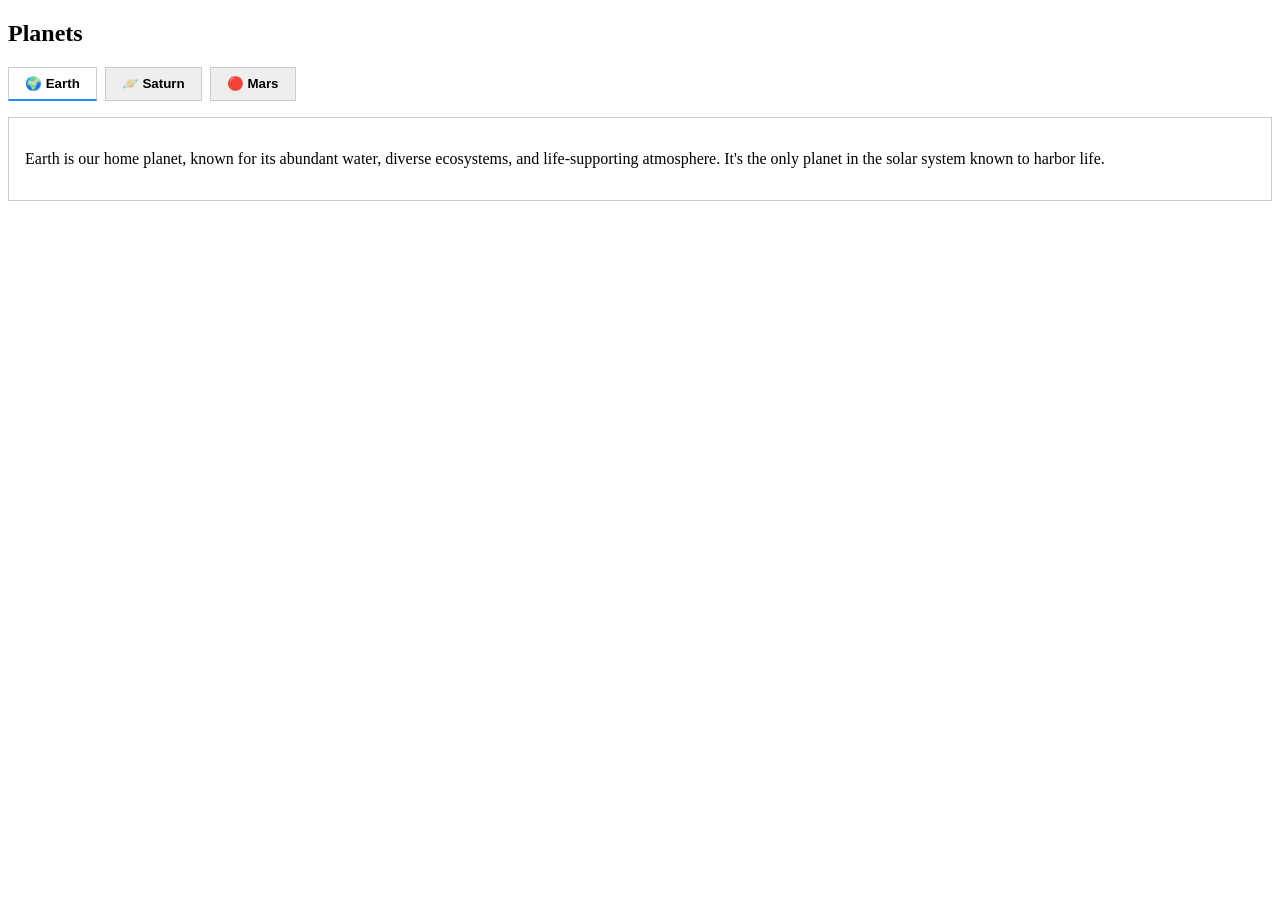
<file: 10.1 Workshop - Build a Planets Tablist/index.html>
<!DOCTYPE html>
<html lang="en">
  <head>
    <meta charset="UTF-8" />
    <meta name="viewport" content="width=device-width, initial-scale=1.0" />
    <title>Planets Facts</title>
    <link rel="stylesheet" href="./styles.css" />
  </head>
  <body>
    <div class="tabs">
      <h2 id="tabs-title">Planets</h2>
      <div role="tablist" aria-labelledby="tabs-title">
        <button role="tab" aria-controls="panel-earth" aria-selected="true" id="tab-earth">🌍 Earth</button>
        <button role="tab" aria-controls="panel-saturn" aria-selected="false" id="tab-saturn">🪐 Saturn</button>
        <button role="tab" aria-controls="panel-mars" aria-selected="false" id="tab-mars">🔴 Mars</button>
      </div>

      <div id="panel-earth" role="tabpanel" aria-labelledby="tab-earth">
        <p>
          Earth is our home planet, known for its abundant water, diverse ecosystems, and life-supporting atmosphere. It's the only planet in the solar system known to harbor life.
        </p>
      </div>
      <div id="panel-saturn" role="tabpanel" aria-labelledby="tab-saturn" hidden>
        <p>
          Saturn is famous for its beautiful and extensive ring system made of ice and rock particles. It's a gas giant with dozens of moons orbiting it.
        </p>
      </div>
      <div id="panel-mars" role="tabpanel" aria-labelledby="tab-mars" hidden>
        <p>
          Mars, the red planet, is a rocky world with the tallest volcano and deepest canyon in the solar system. It's a key focus for exploration in the search for past or present life.
        </p>
      </div>
    </div>

    <script src="./script.js"></script>
  </body>
</html>
</file>
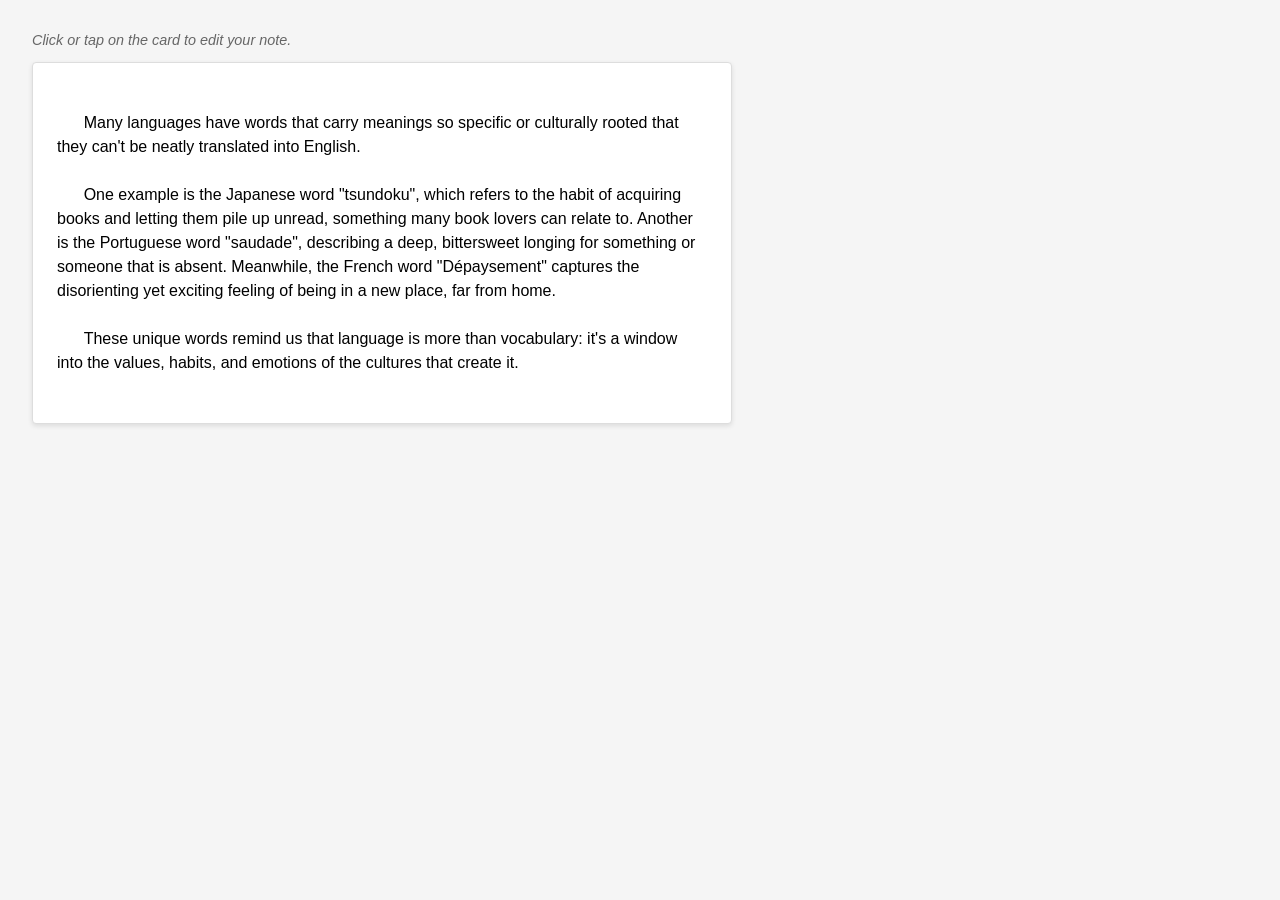
<file: 10.2 Workshop - Build a Note Taking App/index.html>
<!DOCTYPE html>
<html lang="en">
  <head>
    <meta charset="UTF-8" />
    <title>Note taking app</title>
    <meta name="viewport" content="width=device-width, initial-scale=1.0" />
    <link rel="stylesheet" href="./styles.css" />
  </head>
  <body>
    <p class="helper-text">Click or tap on the card to edit your note.</p>

    <div id="note" class="note" contenteditable="true" aria-label="Note editor">
      Many languages have words that carry meanings so specific or culturally rooted that they can't be neatly translated into English. 
        
      One example is the Japanese word "tsundoku", which refers to the habit of acquiring books and letting them pile up unread, something many book lovers can relate to. Another is the Portuguese word "saudade", describing a deep, bittersweet longing for something or someone that is absent. Meanwhile, the French word "Dépaysement" captures the disorienting yet exciting feeling of being in a new place, far from home.
        
      These unique words remind us that language is more than vocabulary: it's a window into the values, habits, and emotions of the cultures that create it.
    </div>

    <div id="status" aria-live="polite"></div>
    
    <script src="script.js"></script>
  </body>
</html>
</file>
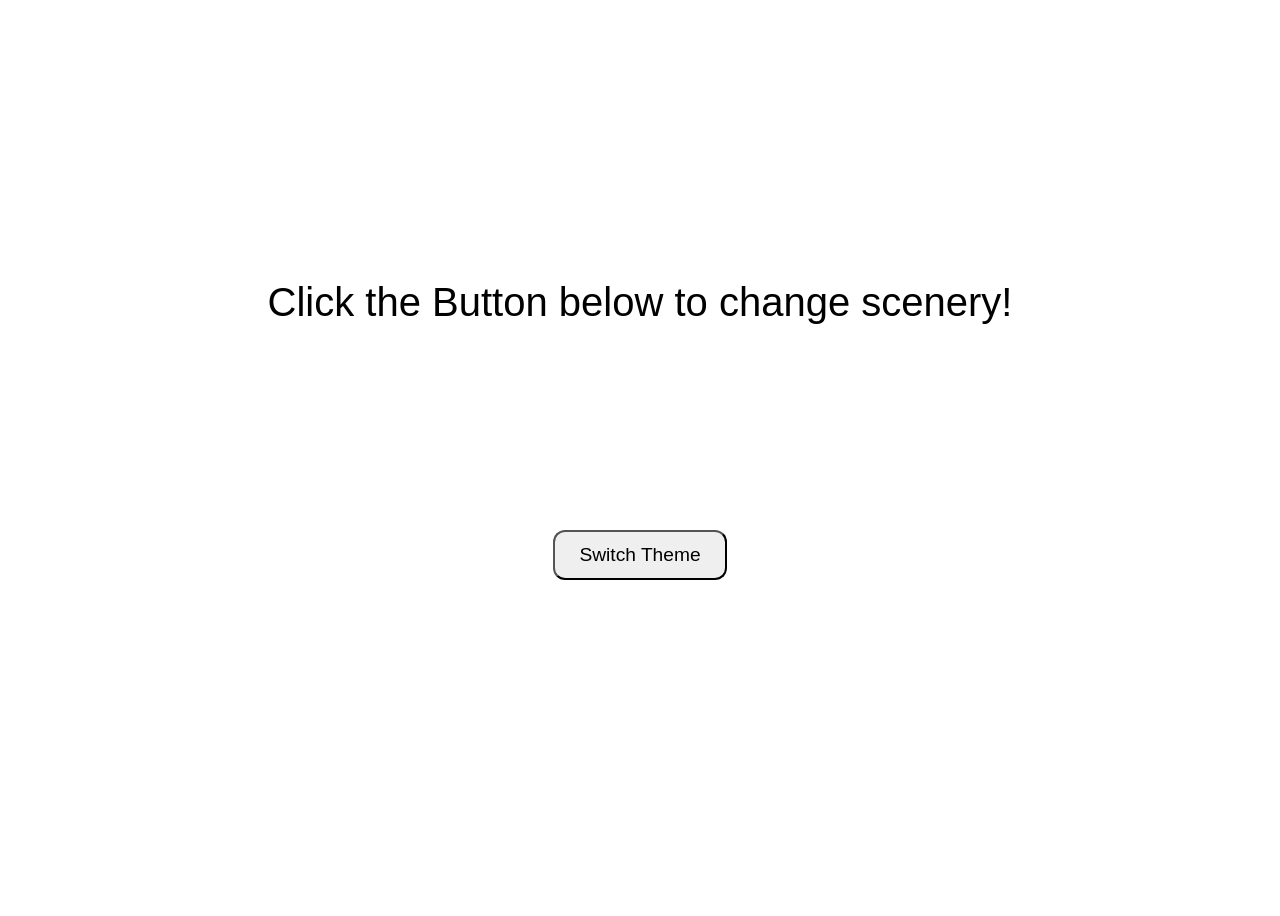
<file: 10.3 Lab - Build a Theme Switcher/index.html>
<!DOCTYPE html>
<html lang="en">
<head>
  <meta charset="UTF-8">
  <meta name="viewport" content="width=device-width, initial-scale=1.0">
  <title>Theme Switcher</title>
  <link rel="stylesheet" href="./styles.css">
</head>
<body>
  <p id="status" aria-live="polite">Click the Button below to change scenery!</p>
  <button id="theme-switcher-button" aria-haspopup="true" aria-expanded="false" aria-controls="theme-dropdown">Switch Theme</button>
  <ul id="theme-dropdown" role= "menu" aria-labelledby="theme-switcher-button" hidden>
    <li role="menuitem" id="theme-light">light</li>
    <li role="menuitem" id="theme-dark">dark</li>
  </ul>
  <script src="./script.js"></script>
</body>
</html>
</file>
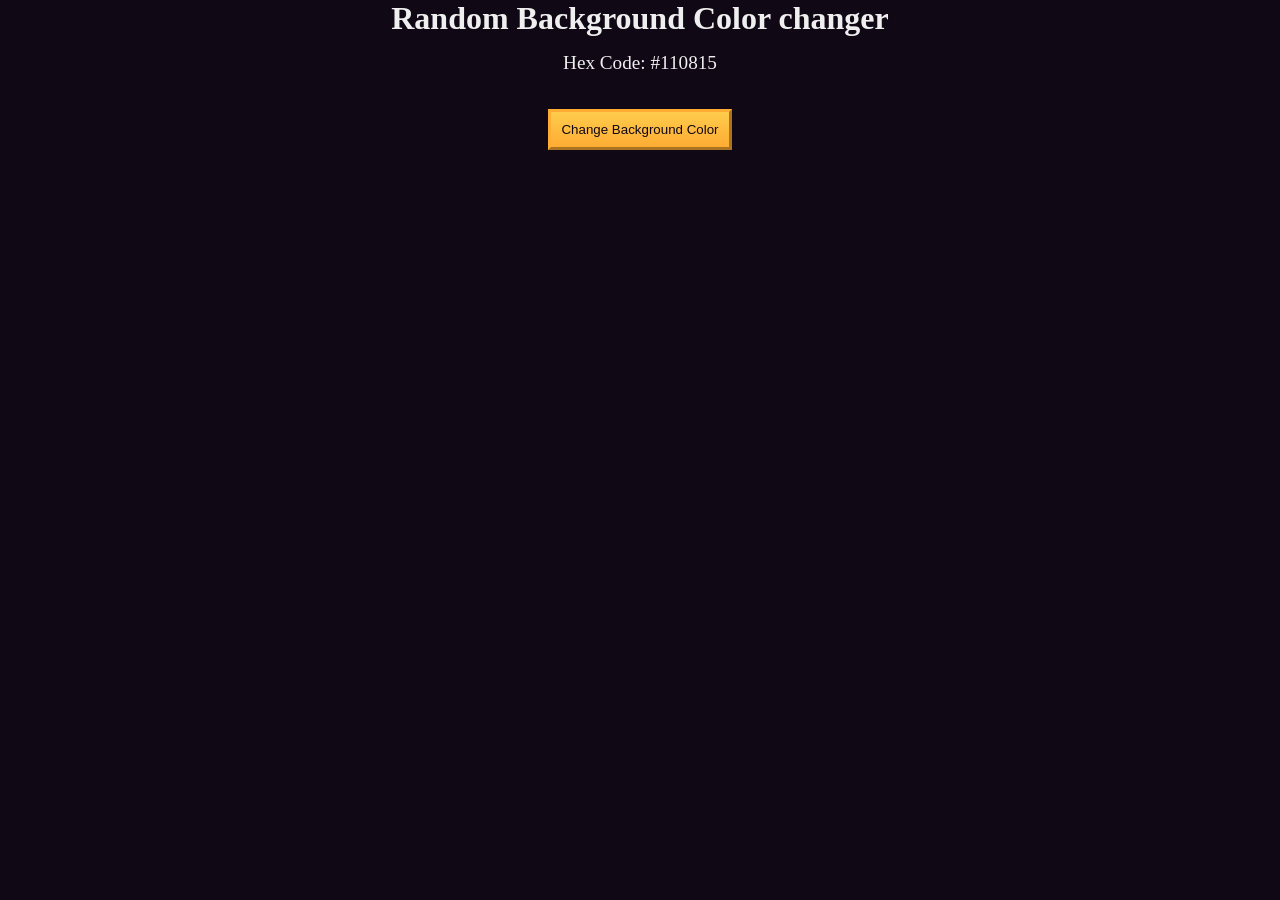
<file: 11.1 Lab - Debug a Random Background Color Changer/index.html>
<!DOCTYPE html>
<html lang="en">

<head>
    <meta charset="UTF-8" />
    <meta name="viewport" content="width=device-width, initial-scale=1.0" />
    <title>Debug a random background color changer</title>
    <link rel="stylesheet" href="./styles.css" />
</head>

<body>
    <h1>Random Background Color changer</h1>

    <main>
        <section class="bg-information-container">
            <p>Hex Code: <span id="bg-hex-code">#110815</span></p>
        </section>

        <button class="btn" id="btn">Change Background Color</button>
    </main>
    <script src="./script.js"></script>
</body>

</html>
</file>
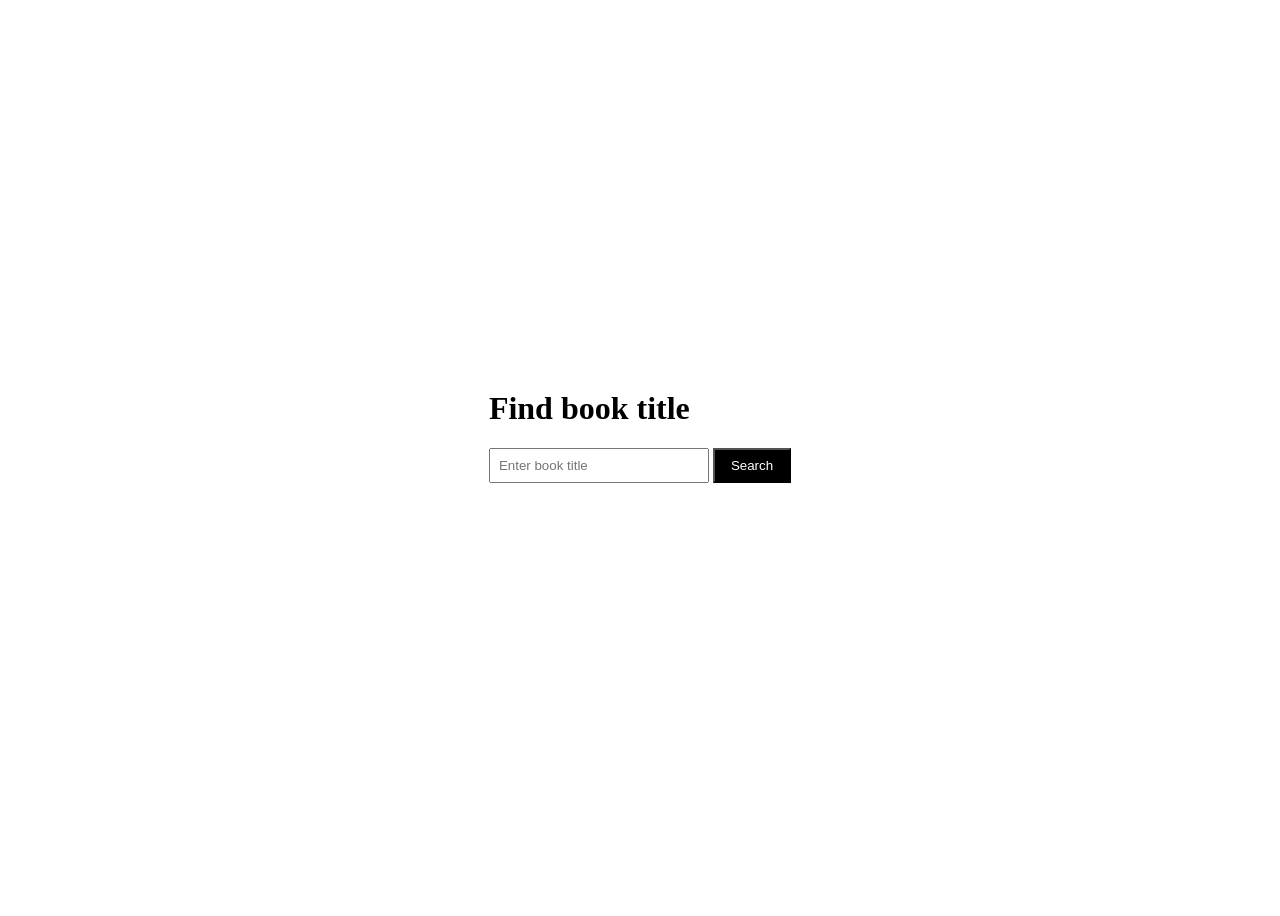
<file: 11.2 Workshop -  Build a Library Book Search/index.html>
<!DOCTYPE html>
<html lang="en">
  <head>
    <meta charset="UTF-8" />
    <meta name="viewport" content="width=device-width, initial-scale=1.0" />
    <title>Library Book Search</title>
    <link rel="stylesheet" href="styles.css" />
  </head>
  <body>
    <div>
      <h1>Find book title</h1>
      <input type="text" id="bookTitleInput" placeholder="Enter book title">
      <button id="search">Search</button>
      <p id="statusMessage"></p>
      <p id="scanStatus"></p>
    </div>
    <script src="script.js"></script>
  </body>
</html>
</file>
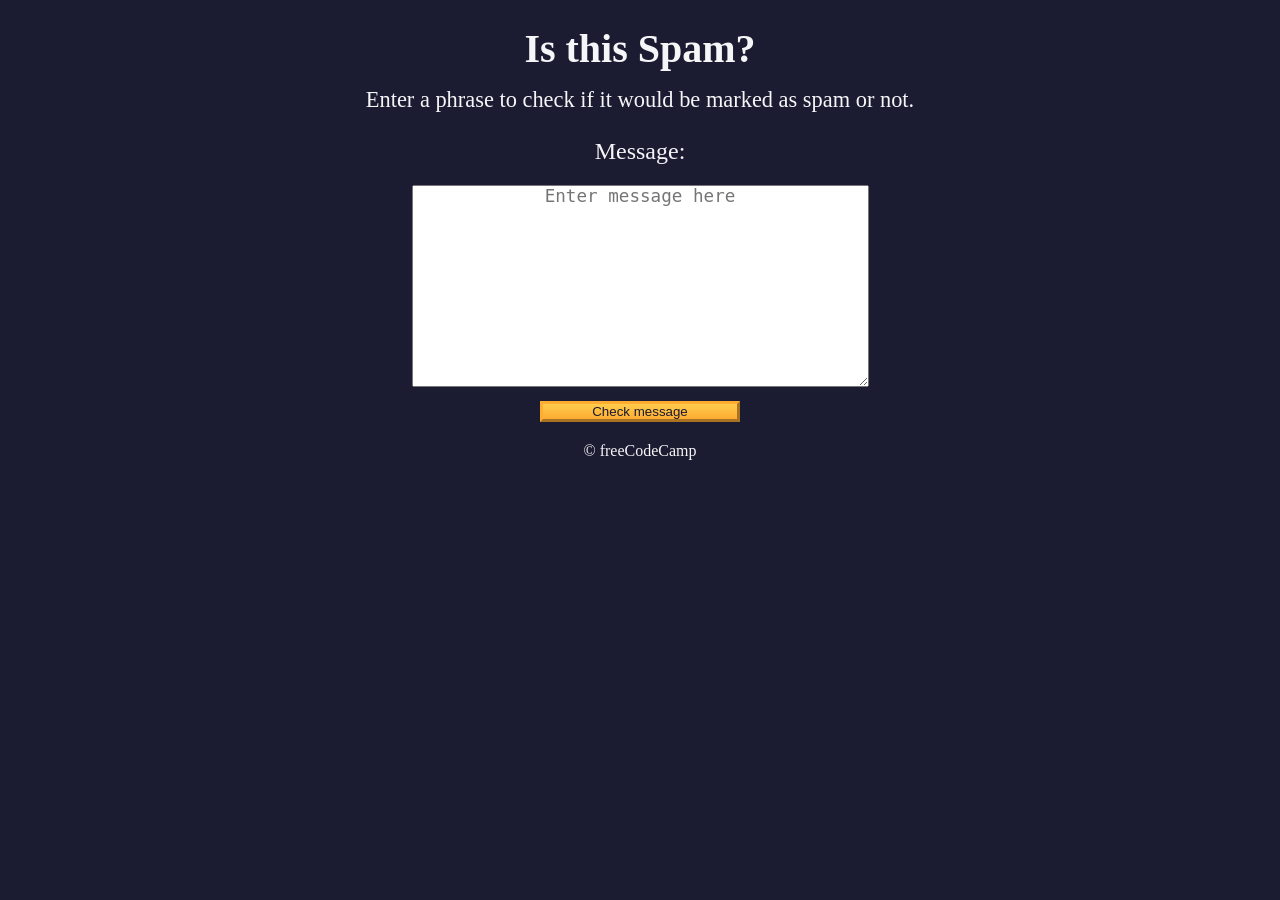
<file: 12.1 Workshop - Build a Spam Filter/index.html>
<!DOCTYPE html>
<html lang="en">
  <head>
    <meta charset="UTF-8" />
    <meta name="viewport" content="width=device-width" />
    <title>Learn Regular Expressions by Building a Spam Filter</title>
    <link rel="stylesheet" href="styles.css" />
  </head>

  <body>
    <header class="main-text">
      <h1 class="title">Is this Spam?</h1>
      <p class="description">
        Enter a phrase to check if it would be marked as spam or not.
      </p>
    </header>

    <main>
      <label class="message-label" for="message-input">Message: </label>
      <textarea
        placeholder="Enter message here"
        value=""
        type="text"
        name="message"
        id="message-input"
        rows="10"
        cols="40"
      ></textarea>
      <button class="btn" id="check-message-btn" type="button">
        Check message
      </button>
      <p id="result-message"></p>
    </main>

    <footer class="footer">&copy; freeCodeCamp</footer>
    <script src="./script.js"></script>
  </body>
</html>
</file>
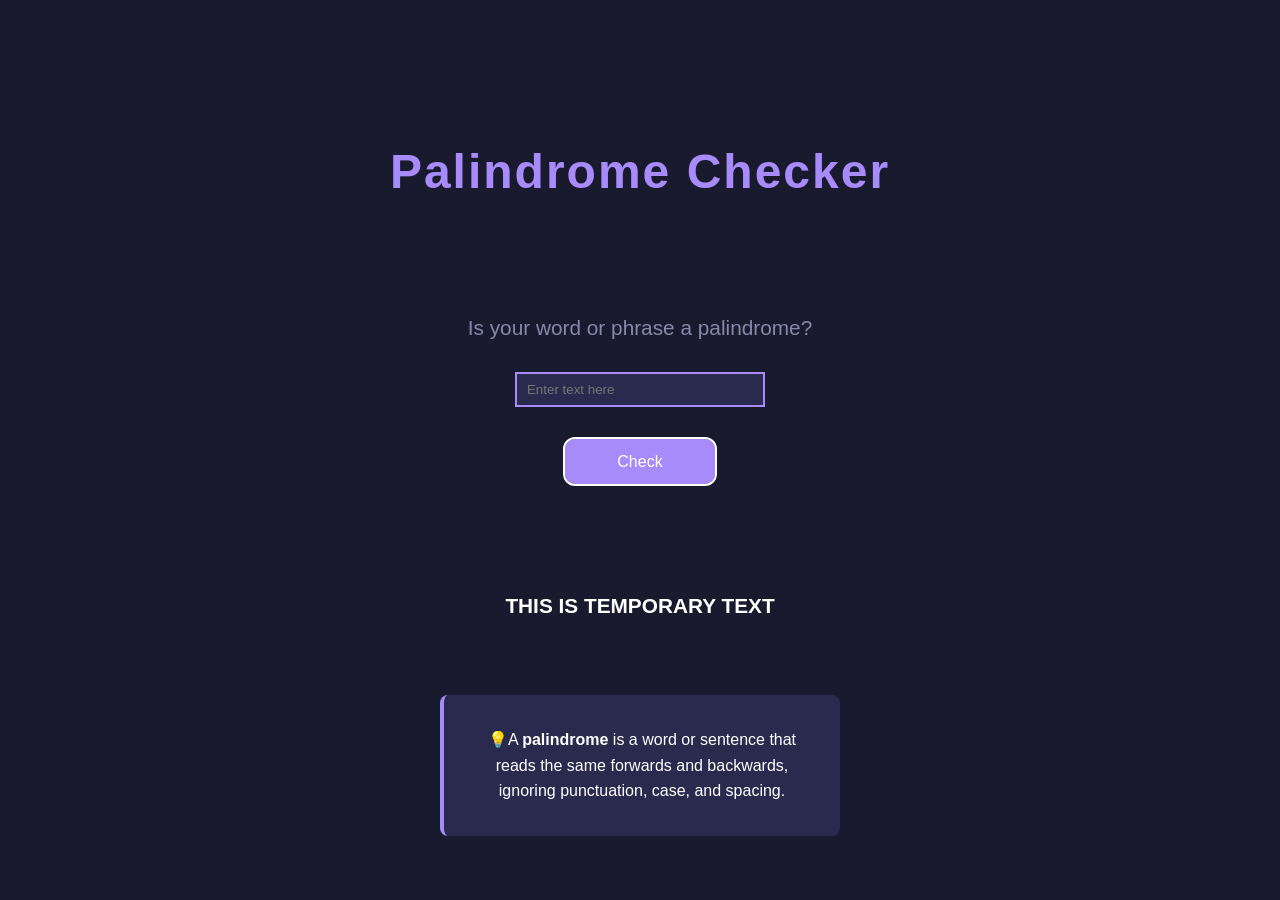
<file: 12.2 Lab - Build a Palindrome Checker/index.html>
<!DOCTYPE html>
<html lang="en">

<head>
    <meta charset="utf-8">
    <link rel="stylesheet" href="styles.css">
    <title>Palindrome Checker</title>
</head>

<body>
    <div class="container">
        <div class="header">
            <h1>Palindrome Checker</h1>
        </div>
        
        <div class="input-group">
            <p class="subtitle">Is your word or phrase a palindrome?</p>
            <input type="text" id="text-input" placeholder="Enter text here"/>
            <button id="check-btn">Check</button>
        </div>

        <p id="result">THIS IS TEMPORARY TEXT</p>

        <div class="info-box">
            <p>💡A <strong>palindrome</strong> is a word or sentence that reads the same forwards and backwards, ignoring punctuation, case, and spacing.</p>
        </div>

    </div>
<script src="script.js"></script>    
</body> 

</html>
</file>
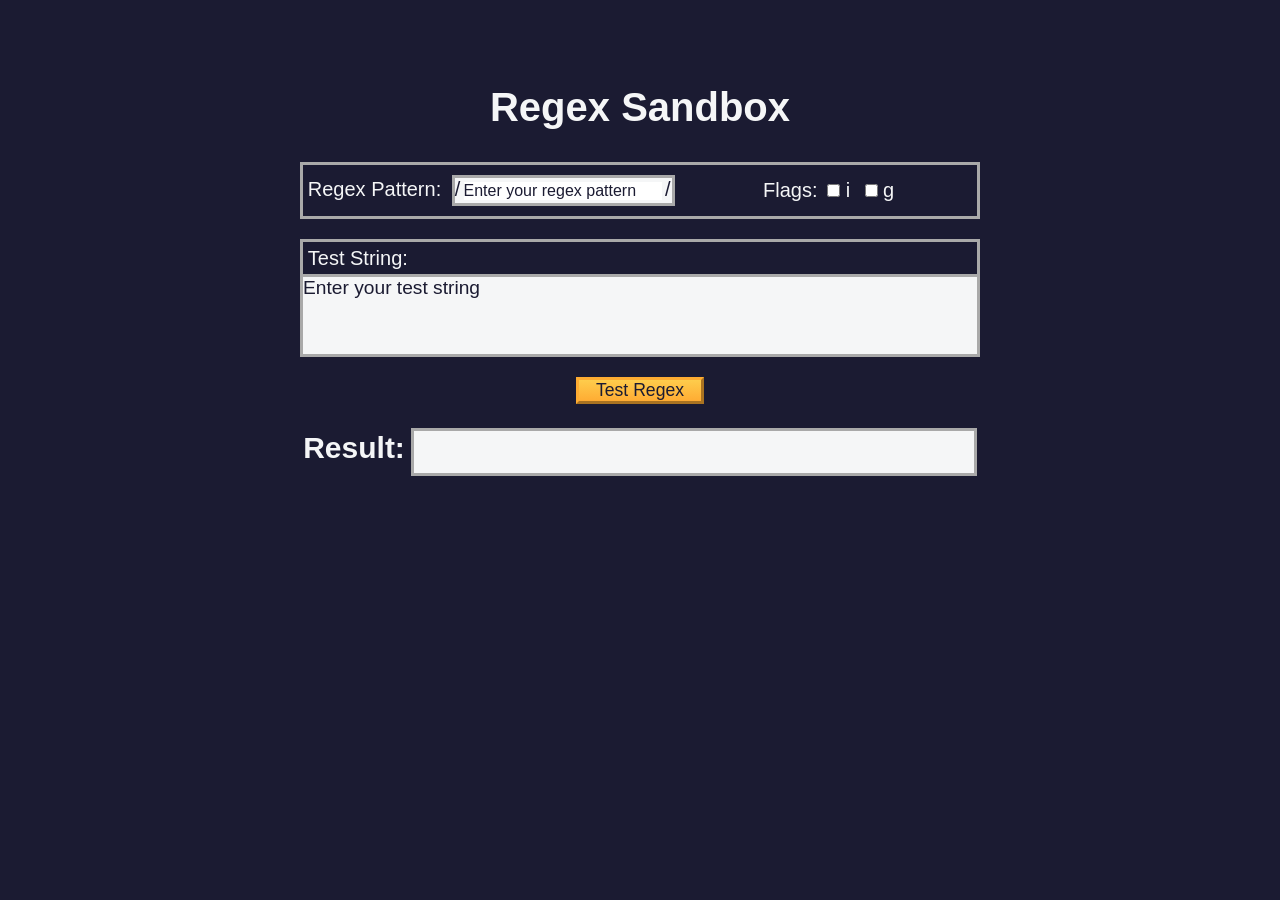
<file: 12.3 Lab - Build a RegEx Sandbox/index.html>
<!DOCTYPE html>
<html lang="en">

<head>
    <meta charset="UTF-8">
    <meta name="viewport" content="width=device-width, initial-scale=1.0">
    <link rel="stylesheet" href="styles.css">
    <title>Regex Sandbox</title>

</head>

<body>
    <h1>Regex Sandbox</h1>
    <main>
        <div id="regex-container">
            <label for="pattern">Regex Pattern:
                <div id="pattern-container">/<input type="text" id="pattern" name="pattern"
                        placeholder="Enter your regex pattern">/</div>
            </label>
            <div id="flags-container">
                <p>Flags: </p>
                <label for="i">
                    <input type="checkbox" name="flags" id="i"> i
                </label>
                <label for="g">
                    <input type="checkbox" name="flags" id="g"> g
                </label>
            </div>
        </div>
        <div id="test-container">
            <p>Test String:</p>
            <div id="test-string" placeholder="Enter your test string" contenteditable="true"></div>
        </div>
        <button class="btn" id="test-btn" type="button">Test Regex</button>
        <div id="result-container">
            <h2>Result:</h2>
            <p id="result">
            </p>
        </div>

    </main>
    <script src="script.js"></script>
</body>

</html>
</file>
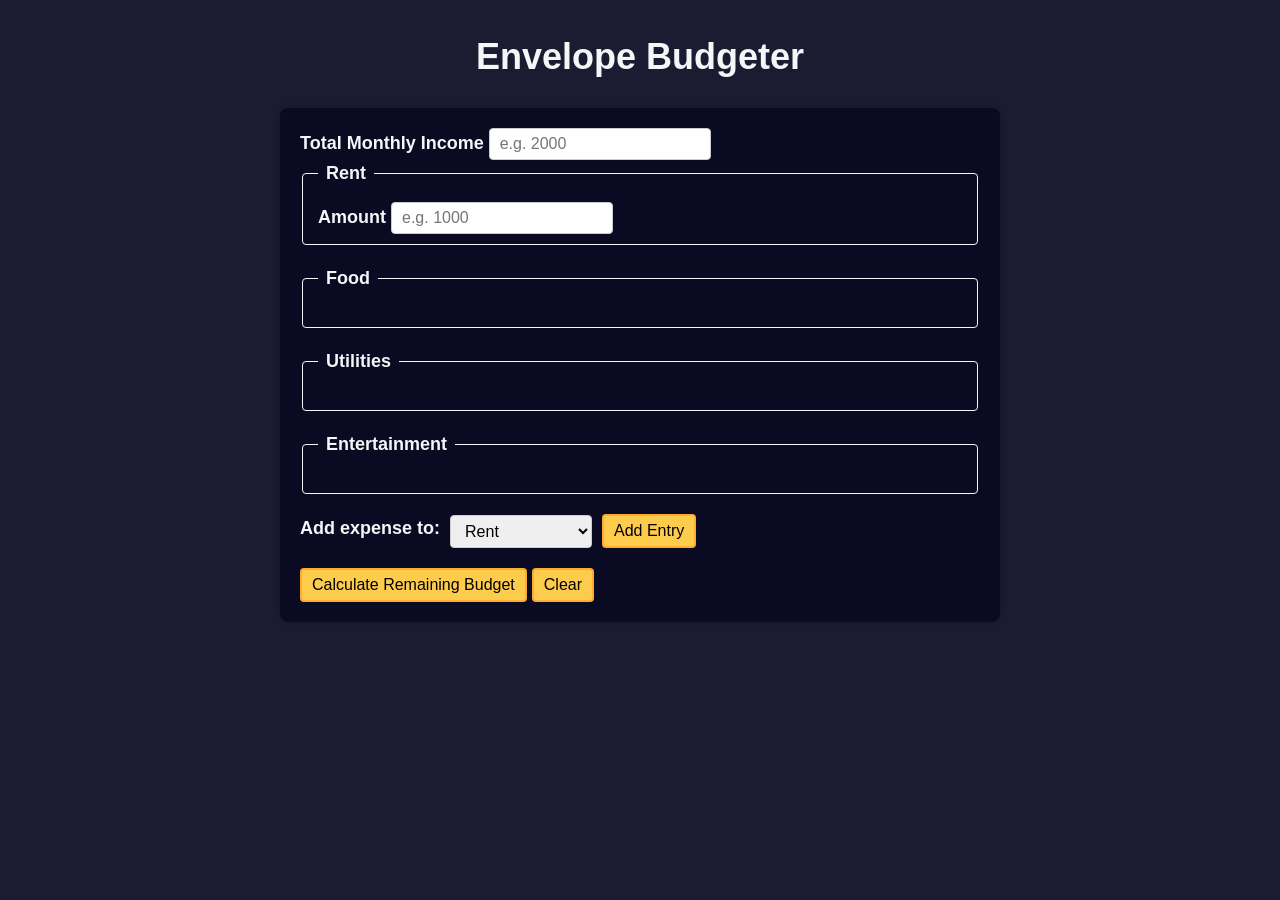
<file: 14.1 Workshop - Build an Envelope Budget app/index.html>
<!DOCTYPE html>
<html lang="en">
  <head>
    <meta charset="utf-8" />
    <meta name="viewport" content="width=device-width, initial-scale=1.0" />
    <link rel="stylesheet" href="styles.css" />
    <title>Envelope Budgeter</title>
  </head>

  <body>
    <main>
      <h1>Envelope Budgeter</h1>
      <div class="container">

        <form id="budget-form">
          <label for="income">Total Monthly Income</label>
          <input 
            type="number" 
            min="0" 
            id="income" 
            placeholder="e.g. 2000" 
            required 
          />

          <fieldset id="rent">
            <legend>Rent</legend>
            <label for="rent-amount">Amount</label>
            <input type="number" min="0" id="rent-amount" placeholder="e.g. 1000" />
          </fieldset>

          <fieldset id="food">
            <legend>Food</legend>
            <div class="input-container"></div>
          </fieldset>

          <fieldset id="utilities">
            <legend>Utilities</legend>
            <div class="input-container"></div>
          </fieldset>

          <fieldset id="entertainment">
            <legend>Entertainment</legend>
            <div class="input-container"></div>
          </fieldset>

          <div class="controls">
            <span>
              <label for="entry-dropdown">Add expense to:</label>
              <select id="entry-dropdown" name="options">
                <option value="rent" selected>Rent</option>
                <option value="food">Food</option>
                <option value="utilities">Utilities</option>
                <option value="entertainment">Entertainment</option>
              </select>
              <button type="button" id="add-entry">Add Entry</button>
            </span>
          </div>
          
          <div>
            <button type="submit">Calculate Remaining Budget</button>
            <button id="clear" type="button">Clear</button>
          </div>
        </form>
        <div id="output" class="output hide">

        </div>
      </div>
    </main>
    <script src="script.js"></script>
  </body>
</html>
</file>
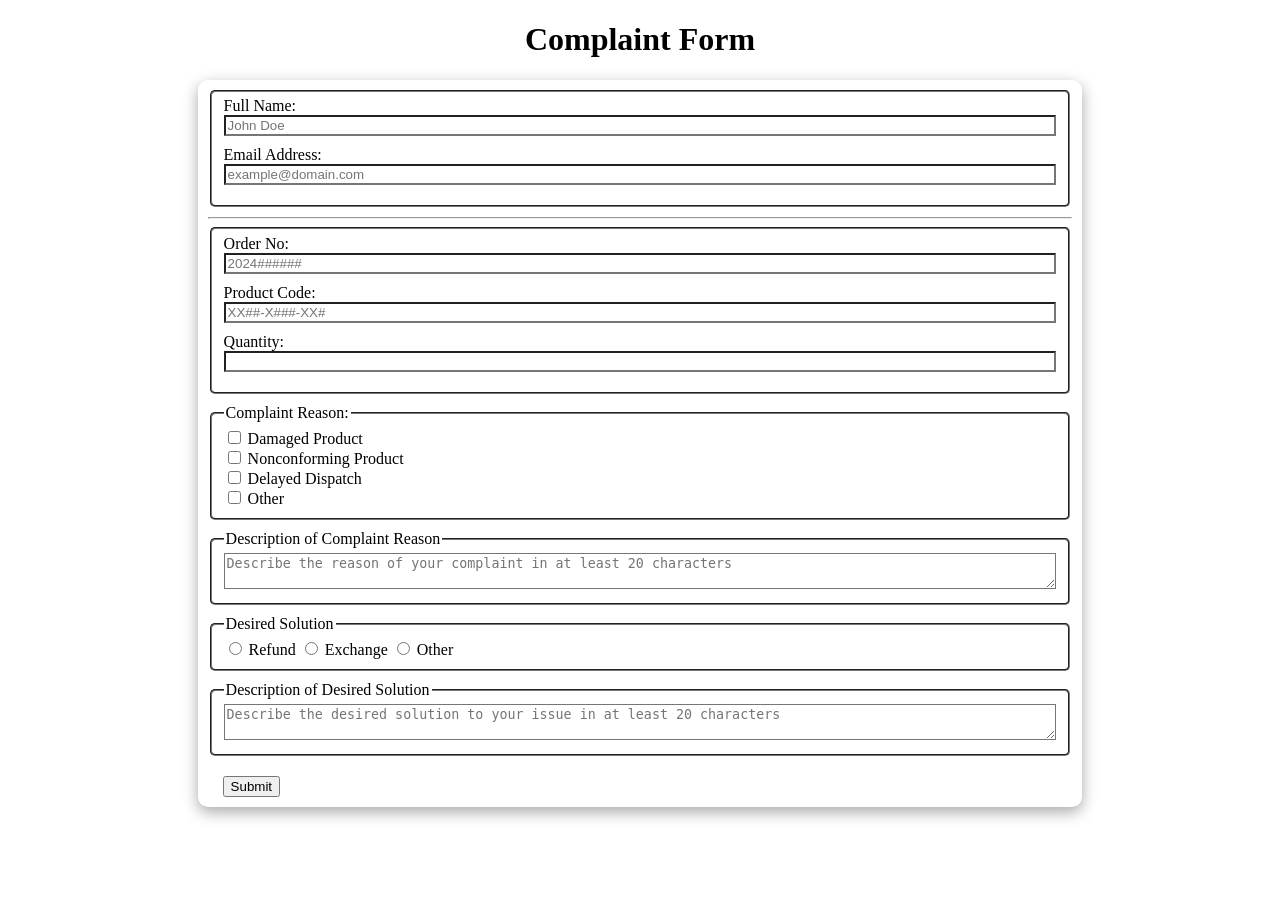
<file: 14.2 Lab - Build a Customer Complaint Form/index.html>
<!DOCTYPE html>
<html lang="en">

<head>
    <title>Customer Complaint Form</title>
    <meta charset="utf-8">
    <meta name="viewport" content="width=device-width, initial-scale=1.0">
    <link rel="stylesheet" href="styles.css">
</head>

<body>
    <h1>Complaint Form</h1>
    <form id="form">
        <fieldset id="personal-info">
            <div>
                <label for="full-name">Full Name:</label>
                <input type="text" id="full-name" name="full-name" placeholder="John Doe">
            </div>

            <div>
                <label for="email">Email Address:</label>
                <input type="email" id="email" name="email" placeholder="example@domain.com">
            </div>
        </fieldset>
        <hr>
        <fieldset id="product-info">
            <div>
                <label for="order-no">Order No:</label>
                <input type="text" id="order-no" name="order-no" placeholder="2024######">
            </div>
            <div>
                <label for="product-code">Product Code:</label>
                <input type="text" id="product-code" name="product-code" placeholder="XX##-X###-XX#">
            </div>
            <div>
                <label for="quantity">Quantity:</label>
                <input type="number" id="quantity" name="quantity" min="1">
            </div>
        </fieldset>

        <fieldset id="complaints-group">
            <legend>Complaint Reason:</legend>
            <div>
                <input type="checkbox" id="damaged-product" name="complaint" value="damaged-product">
                <label for="damaged-product">Damaged Product</label>
            </div>

            <div>
                <input type="checkbox" id="nonconforming-product" name="complaint" value="nonconforming-product">
                <label for="nonconforming-product">Nonconforming Product</label>
            </div>

            <div>
                <input type="checkbox" id="delayed-dispatch" name="complaint" value="delayed-dispatch">
                <label for="delayed-dispatch">Delayed Dispatch</label>
            </div>

            <div>
                <input type="checkbox" id="other-complaint" name="complaint" value="other">
                <label for="other-complaint">Other</label>
            </div>
        </fieldset>

        <fieldset id="complaint-description-container">
            <legend>Description of Complaint Reason</legend>
            <textarea placeholder="Describe the reason of your complaint in at least 20 characters"
                name="complaint-textarea" id="complaint-description"></textarea>
        </fieldset>

        <fieldset id="solutions-group">
            <legend>Desired Solution</legend>
            <input type="radio" name="solutions" id="refund" value="refund">
            <label for="refund">Refund</label>

            <input type="radio" name="solutions" id="exchange" value="exchange">
            <label for="exchange">Exchange</label>

            <input type="radio" name="solutions" id="other-solution" value="other">
            <label for="other-solution">Other</label>
        </fieldset>

        <fieldset id="solution-description-container">
            <legend>Description of Desired Solution</legend>
            <textarea placeholder="Describe the desired solution to your issue in at least 20 characters"
                name="solution-textarea" id="solution-description"></textarea>
        </fieldset>
        <div id="btn-container">
            <button type="submit" id="submit-btn">Submit</button>
            <span id="message-box" aria-live="polite"></span>
        </div>

    </form>

    <script src="script.js"></script>
</body>

</html>
</file>
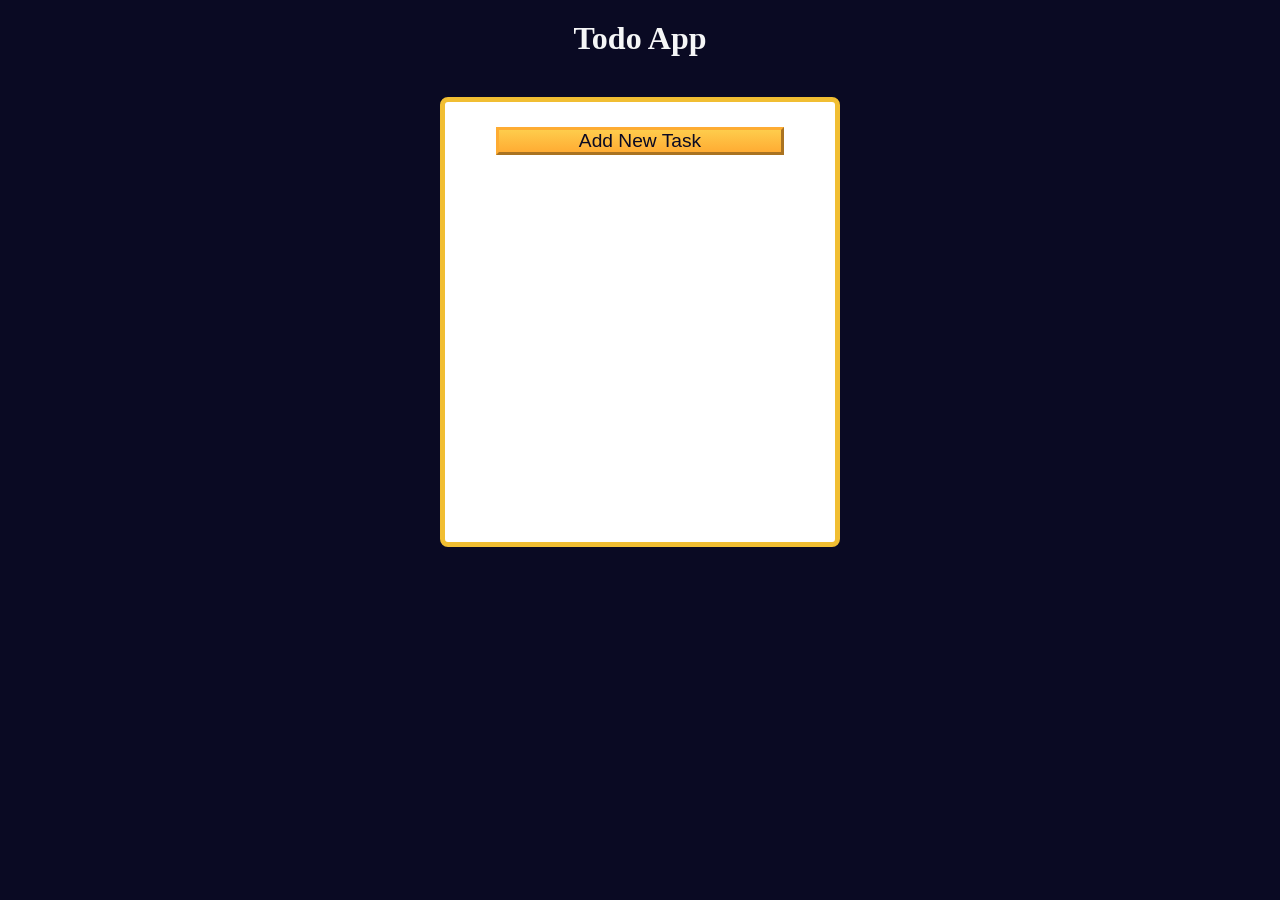
<file: 20.1 Workshop - Build a Todo App using Local Storage/index.html>
<!DOCTYPE html>
<html lang="en">

<head>
  <meta charset="UTF-8" />
  <meta http-equiv="X-UA-Compatible" content="IE=edge" />
  <meta name="viewport" content="width=device-width, initial-scale=1.0" />
  <title>Learn localStorage by Building a Todo App</title>
  <link rel="stylesheet" href="styles.css" />
</head>

<body>
  <main>
    <h1>Todo App</h1>
    <div class="todo-app">
      <button id="open-task-form-btn" class="btn large-btn">
        Add New Task
      </button>
      <form class="task-form hidden" id="task-form">
        <div class="task-form-header">
          <button id="close-task-form-btn" class="close-task-form-btn" type="button" aria-label="close">
            <svg class="close-icon" xmlns="http://www.w3.org/2000/svg" viewBox="0 0 48 48" width="48px" height="48px"><path fill="#F44336" d="M21.5 4.5H26.501V43.5H21.5z" transform="rotate(45.001 24 24)" /><path fill="#F44336" d="M21.5 4.5H26.5V43.501H21.5z" transform="rotate(135.008 24 24)" /></svg>
          </button>
        </div>
        <div class="task-form-body">
          <label class="task-form-label" for="title-input">Title</label>
          <input required type="text" class="form-control" id="title-input" value="" />
          <label class="task-form-label" for="date-input">Date</label>
          <input type="date" class="form-control" id="date-input" value="" />
          <label class="task-form-label" for="description-input">Description</label>
          <textarea class="form-control" id="description-input" cols="30" rows="5"></textarea>
        </div>
        <div class="task-form-footer">
          <button id="add-or-update-task-btn" class="btn large-btn" type="submit">
            Add Task
          </button>
        </div>
      </form>
      <dialog id="confirm-close-dialog">
        <form method="dialog">
          <p class="discard-message-text">Discard unsaved changes?</p>
          <div class="confirm-close-dialog-btn-container">
            <button id="cancel-btn" class="btn">
              Cancel
            </button>
            <button id="discard-btn" class="btn">
              Discard
            </button>
          </div>
        </form>
      </dialog>
      <div id="tasks-container"></div>
    </div>
  </main>
  <script src="script.js"></script>
</body>

</html>
</file>
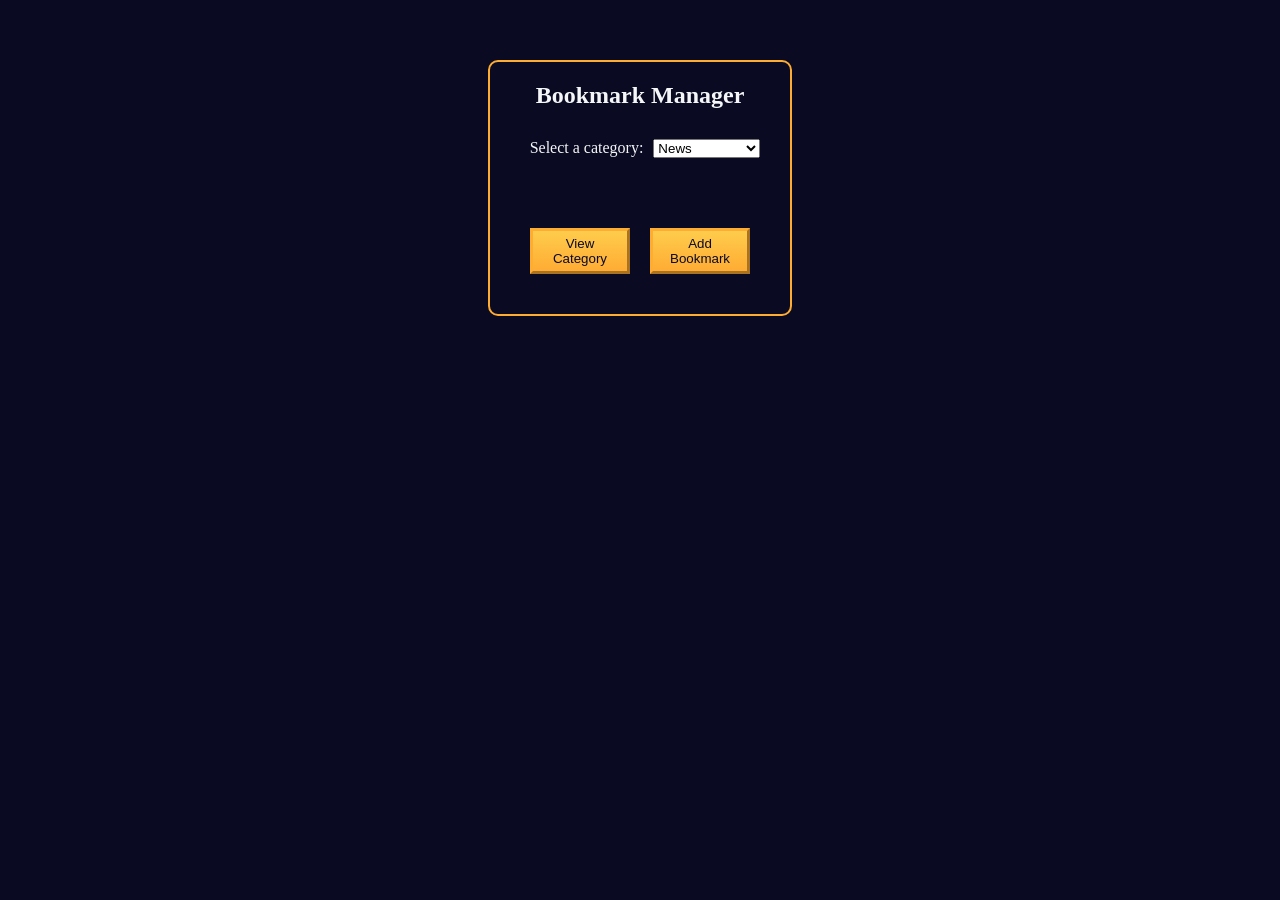
<file: 20.2 Lab - Build a Bookmark Manager App/index.html>
<!DOCTYPE html>
<html lang="en">

<head>
    <meta charset="utf-8">
    <meta name="viewport" content="width=device-width, initial-scale=0.0">
    <title>Bookmark Manager</title>
    <link rel="stylesheet" href="styles.css">
</head>

<body>
    <main>
        <section id="main-section">
            <h1>Bookmark Manager</h1>
            <div id="dropdown">
                <label for="category-dropdown">Select a category:</label>
                <select id="category-dropdown" name="options">
                    <option value="news" selected>News</option>
                    <option value="entertainment">Entertainment</option>
                    <option value="work">Work</option>
                    <option value="miscellaneous">Miscellaneous</option>
                </select>
            </div>
            <div id="buttons">
                <button type="button" id="view-category-button">View Category</button>
                <button type="button" id="add-bookmark-button">Add Bookmark</button>
            </div>
        </section>

        <section id="form-section" class="hidden">
            <form>
                <h2 class="category-name"></h2>
                <div>
                    <label for="name">Name:</label>
                    <input type="text" id="name">
                </div>
                <div>
                    <label for="url">URL:</label>
                    <input type="text" id="url">
                </div>
                <div>
                    <button type="button" id="close-form-button">Go Back</button>
                    <button type="button" id="add-bookmark-button-form">Add Bookmark</button>
                </div>
            </form>
        </section>

        <section id="bookmark-list-section" class="hidden">
            <h2 class="category-name"></h2>
            <div id="category-list">
            </div>
            <div>
                <button type="button" id="close-list-button">Go Back</button>
                <button type="button" id="delete-bookmark-button">Delete Bookmark</button>
            </div>
        </section>

    </main>
    <script src="script.js"></script>
</body>

</html>
</file>
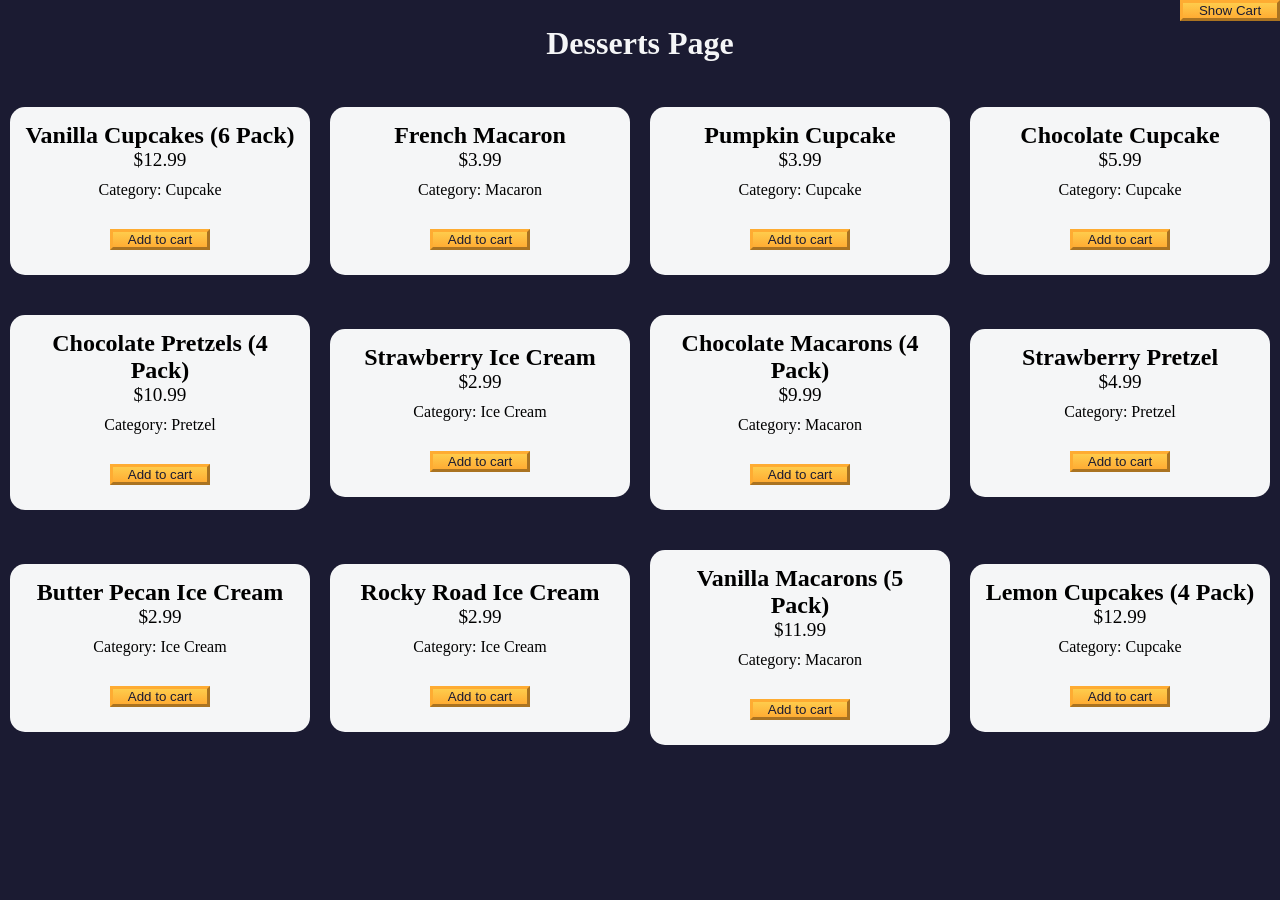
<file: 21.1 Workshop - Build a Shopping Cart/index.html>
<!DOCTYPE html>
<html lang="en">
  <head>
    <meta charset="UTF-8" />
    <meta http-equiv="X-UA-Compatible" content="IE=edge" />
    <meta name="viewport" content="width=device-width, initial-scale=1.0" />
    <title>freeCodeCamp Shopping Cart</title>
    <link rel="stylesheet" href="./styles.css" />
  </head>
  <body>
    <header>
      <h1 class="title">Desserts Page</h1>
    </header>
    <main>
      <button id="cart-btn" type="button" class="btn">
        <span id="show-hide-cart">Show</span> Cart
      </button>
      <div id="cart-container">
        <button class="btn" id="clear-cart-btn">Clear Cart</button>
        <div id="products-container"></div>
        <p>Total number of items: <span id="total-items">0</span></p>
        <p>Subtotal: <span id="subtotal">$0</span></p>
        <p>Taxes: <span id="taxes">$0</span></p>
        <p>Total: <span id="total">$0</span></p>
      </div>
      <div id="dessert-card-container"></div>
    </main>
    <script src="./script.js"></script>
  </body>
</html>
</file>
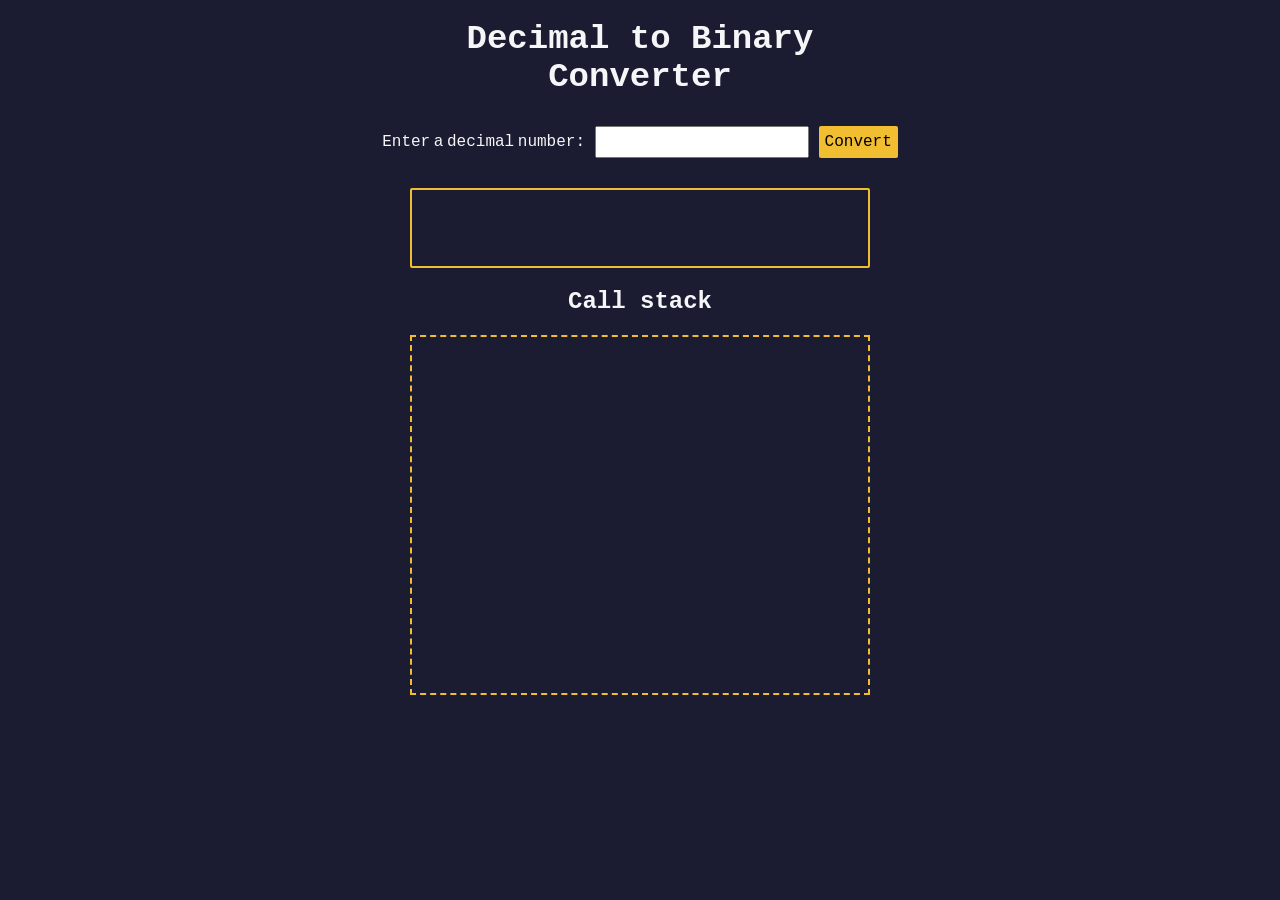
<file: 23.4 Workshop - Build a Decimal to Binary Converter/index.html>
<!DOCTYPE html>
<html lang="en">
  <head>
    <meta charset="UTF-8" />
    <meta http-equiv="X-UA-Compatible" content="IE=edge" />
    <meta name="viewport" content="width=device-width, initial-scale=1.0" />
    <title>Decimal to Binary Converter</title>
    <link rel="stylesheet" href="styles.css" />
  </head>
  <body>
    <h1>
      Decimal to Binary <br />
      Converter
    </h1>
    <section class="input-container">
      <label for="number-input">Enter a decimal number:</label>
      <input
        value=""
        type="number"
        name="decimal number input"
        id="number-input"
        class="number-input"
      />
      <button class="convert-btn" id="convert-btn">Convert</button>
    </section>
    <section class="output-container">
      <output id="result" for="number-input"></output>
      <h2>Call stack</h2>
      <div id="animation-container"></div>
    </section>
    <script src="script.js"></script>
  </body>
</html>
</file>
<file: 10.1 Workshop - Build a Planets Tablist/styles.css>
.tabs [role="tablist"] {
  display: flex;
  gap: 0.5rem;
  margin-bottom: 1rem;
}

[role="tab"] {
  padding: 0.5rem 1rem;
  background: #eee;
  border: 1px solid #ccc;
  cursor: pointer;
  font-weight: bold;
}

[role="tab"][aria-selected="true"] {
  background: #fff;
  border-bottom: 2px solid dodgerblue;
}

[role="tabpanel"] {
  border: 1px solid #ccc;
  padding: 1rem;
}
</file>
<file: 10.2 Workshop - Build a Note Taking App/styles.css>
body {
  font-family: Arial, sans-serif;
  margin: 2em;
  max-width: 700px;
  background-color: #f5f5f5;
}

.note {
  background-color: #ffffff;
  border: 1px solid #ddd;
  border-radius: 4px;
  box-shadow: 0 2px 5px rgba(0, 0, 0, 0.1);
  padding: 1.5em;
  margin-bottom: 1em;
  line-height: 1.5;
  min-height: 250px;
  font-size: 16px;
  /* This is needed to preserve line breaks in the div */
  white-space: pre-wrap;
}

.note[contenteditable="true"] {
  caret-color: black;
}

.note:hover {
  background-color: #fff;
  box-shadow: 0 0 5px rgba(0,0,0,0.2);
}

.helper-text {
  font-size: 0.9rem;
  color: #666;
  margin-top: 0.5em;
  user-select: none;
  font-style: italic;
}

#status {
  color: #00471b;
  padding: 0 1em;
}
</file>
<file: 10.3 Lab - Build a Theme Switcher/styles.css>
* {
  box-sizing: border-box;
}

body {
  min-height: 100vh;
  display: flex;
  flex-direction: column;
  justify-content: center;
  align-items: center;
  font-family: sans-serif;
  transition: background 0.3s, color 0.3s;
}

#theme-switcher-button {
  font-size: 1.2rem;
  padding: 12px 24px;
  position: fixed;
  bottom: 20rem;
  border-radius: 12px;
}

ul {
  margin: 0;
  padding: 0;
}

li {
  list-style-type: none;
}

#status {
  position: fixed;
  top: 15rem;
  font-size: 2.5rem;
  text-align: center;
  min-height: 20px;
}

#theme-dropdown {
  min-width: 15rem;
  min-height: 7rem;
  font-size: 1.5rem;
  position: fixed;
  bottom: 5rem;
  list-style: none;
  background: white;
  padding: 10px;
}

li {
  padding: 15px;
  text-align: center;
  cursor: pointer
}

.theme-light {
  background: #ffffff;
  color: #000000;
}

.theme-dark {
  background: #1a1a2e;
  color: #ffffff;
}

.theme-light #theme-dropdown {
  background: white;
  color: black;
  border: 1px solid black;
}

.theme-dark #theme-dropdown {
  background: #1a1a2e;
  color: white;
  border: 1px solid white;
}
</file>
<file: 11.1 Lab - Debug a Random Background Color Changer/styles.css>
*,
*::before,
*::after {
    margin: 0;
    padding: 0;
    box-sizing: border-box;
}

:root {
    --yellow: #f1be32;
    --golden-yellow: #feac32;
    --dark-purple: #110815;
    --light-grey: #efefef;
}

body {
    background-color: var(--dark-purple);
    color: var(--light-grey);
    text-align: center;
}

.bg-information-container {
    margin: 15px 0 25px;
    font-size: 1.2rem;
}

.btn {
    cursor: pointer;
    padding: 10px;
    margin: 10px;
    color: var(--dark-purple);
    background-color: var(--golden-yellow);
    background-image: linear-gradient(#fecc4c, #ffac33);
    border-color: var(--golden-yellow);
    border-width: 3px;
}

.btn:hover {
    background-image: linear-gradient(#ffcc4c, #f89808);
}
</file>
<file: 11.2 Workshop -  Build a Library Book Search/styles.css>
body {
  display: flex;
  justify-content: center;
  align-items: center;
  height: 100vh;
}

input {
  padding: 0.5rem;
  width: 200px;
}

button {
  padding: 0.5rem 1rem;
  cursor: pointer;
  background-color: #000000;
  color: white;
}

#statusMessage {
  margin-top: 1.5rem;
  font-weight: bold;
  height: 1.5rem;
}
</file>
<file: 12.1 Workshop - Build a Spam Filter/styles.css>
*,
*::before,
*::after {
  box-sizing: border-box;
  margin: 0;
  padding: 0;
}

:root {
  --dark-grey: #1b1b32;
  --light-grey: #f5f6f7;
  --golden-yellow: #fecc4c;
  --yellow: #ffcc4c;
  --gold: #feac32;
  --orange: #ffac33;
  --dark-orange: #f89808;
}

body {
  background-color: var(--dark-grey);
  color: var(--light-grey);
}

body,
#message-input:placeholder-shown {
  text-align: center;
}

textarea {
  max-width: 90%;
}

.main-text {
  margin: 25px 0;
}

.title {
  font-size: 2.5rem;
}

.description {
  margin-top: 15px;
  font-size: 1.4rem;
}

.message-label {
  display: block;
  margin-bottom: 20px;
  font-size: 1.5rem;
}

#message-input:placeholder-shown,
textarea {
  font-size: 1.1rem;
}

.btn {
  display: block;
  cursor: pointer;
  width: 200px;
  margin: 10px auto;
  color: var(--dark-grey);
  background-color: var(--gold);
  background-image: linear-gradient(var(--golden-yellow), var(--orange));
  border-color: var(--gold);
  border-width: 3px;
}

.btn:hover {
  background-image: linear-gradient(var(--yellow), var(--dark-orange));
}

#result-message {
  font-size: 2rem;
  margin: 20px 0;
}

.footer {
  margin-top: 10px;
}
</file>
<file: 12.2 Lab - Build a Palindrome Checker/styles.css>
* { box-sizing: border-box; margin: 0; padding: 0; }

body {
  min-height: 100vh;
  display: flex;
  flex-direction: column;
  justify-content: center;
  align-items: center;
  background: #1a1a2e;
  font-family: sans-serif;
  color: white;
}

.container {
    display: flex;
    flex-direction: column;
    justify-content: space-between;
    gap: 1rem;
    align-items: center;
    text-align: center;
    min-height: 100vh;
    width: 100%;
    padding: 4rem;
}

h1 {
    margin-top: 5rem;
    margin-bottom: 4rem;
    font-size: 3rem;
    letter-spacing: 2px;
    color: #a78bfa;
}

.subtitle {
    color: #8888aa;
    font-size: 1.3rem;
}

.info-box {
    background: #2a2a4e;
    border-radius: 8px;
    border-left: 4px solid #a78bfa;
    padding: 2rem 2.5rem;
    max-width: 400px;
    min-height: 120px;
    line-height: 1.6;
}

.input-group {
    display: flex;
    flex-direction: column;
    align-items: center;
    gap: 2rem;
    margin-bottom: 3.5rem;
}


#text-input {
    width: 250px;
    height: 35px;
    padding-left: 10px;
    border: 2px solid #a78bfa;
    background: #2a2a4e;
    color: white;
    outline: none;
}

#check-btn {
    width: 150px;
    height: 45px;
    border-radius: 10px;
    outline: 2px solid white;
    background: #a78bfa;
    color: white;
    border: none;
    cursor: pointer;
    font-size: 1rem;
    transition: background 0.2s;
}

#check-btn:hover {
    background: #7c5cbf;
}

#result {
  min-height: 3rem;
  font-size: 1.3rem;
  font-weight: bold;
}

.palindrome {
    color: green;
}

.not-palindrome {
    color: red;
}
</file>
<file: 12.3 Lab - Build a RegEx Sandbox/styles.css>
*,
*::before,
*::after {
    box-sizing: border-box;
    margin: 0;
    padding: 0;
}

:root {
    --dark-grey: #1b1b32;
    --light-grey: #f5f6f7;
    --golden-yellow: #fecc4c;
    --yellow: #ffcc4c;
    --gold: #feac32;
    --orange: #ffac33;
    --dark-orange: #f89808;
    --border: 0.2rem solid darkgrey;
    --padding: 0.3rem;
}

body {
    background-color: var(--dark-grey);
    color: var(--light-grey);
    font-size: 20px;
    font-family: "Lato", Helvetica, Arial, sans-serif;
    padding: 5px;
}

h1 {
    margin: 5rem auto 2rem;
    text-align: center;
}

p {
    padding: var(--padding);
}

#regex-container {
    max-width: 680px;
    margin: 20px auto;
    display: flex;
    justify-content: center;
    align-items: center;
    border: var(--border);
}

#regex-container>label {
    padding: var(--padding);
    flex: 1 1 auto;
}

#pattern-container {
    display: inline-block;
    color: var(--dark-grey);
    background-color: var(--light-grey);
    margin: 5px;
    border: var(--border);
}

#pattern {
    margin: 0.2rem;
    border: 0;
    font-size: 1rem;
    width: calc(100% - 1.2rem);
}

#pattern:focus {
    outline: none;
}

#flags-container {
    display: flex;
    align-items: center;
    flex: 1 1 auto;
}

#flags-container>label {
    padding: var(--padding);
    margin-right: 0.3rem;
}

#test-container {
    max-width: 680px;
    margin: 20px auto;
    display: flex;
    flex-direction: column;
    flex: 0 0 auto;
    border: var(--border);
}

#test-string {
    background-color: var(--light-grey);
    min-height: 5rem;
    color: var(--dark-grey);
    border-top: var(--border);
    font-size: 1.2rem;
}

[contenteditable=true]:empty:before {
    content: attr(placeholder);
    pointer-events: none;
    color: var(--dark-grey);
}

::placeholder {
    color: var(--dark-grey);
}


button {
    display: block;
    cursor: pointer;
    width: 8rem;
    margin: 0.2rem auto;
    color: var(--dark-grey);
    background-color: var(--gold);
    background-image: linear-gradient(var(--golden-yellow), var(--orange));
    border-color: var(--gold);
    border-width: 0.2rem;
    font-size: 1.1rem;
}

.btn:hover {
    background-image: linear-gradient(var(--yellow), var(--dark-orange));
}

#result-container {
    max-width: 680px;
    margin: 20px auto;
    display: flex;
    justify-content: center;
    align-items: center;
}

h2 {
    align-self: flex-start;
    margin: 0.4rem 0.2rem 0.2rem;
    flex: 0 1 auto;
}

#result {
    color: var(--dark-grey);
    background-color: var(--light-grey);
    font-size: 1.5rem;
    flex: 1 1 auto;
    margin: 0.2rem;
    border: var(--border);
    min-height: 3rem;
}

.highlight {
    background-color: lightgreen;
}
</file>
<file: 14.1 Workshop - Build an Envelope Budget app/styles.css>
:root {
  --light-grey: #f5f6f7;
  --dark-blue: #0a0a23;
  --fcc-blue: #1b1b32;
  --light-yellow: #fecc4c;
  --dark-yellow: #feac32;
  --light-pink: #ffadad;
  --dark-red: #850000;
  --light-green: #acd157;
}

body {
  font-family: "Lato", Helvetica, Arial, sans-serif;
  font-size: 18px;
  background-color: var(--fcc-blue);
  color: var(--light-grey);
  margin: 0;
  padding: 0;
  line-height: 1.5;
}

h1 {
  text-align: center;
  margin-top: 30px;
  font-size: 2em;
}

.container {
  width: 90%;
  max-width: 680px;
  margin: 20px auto;
  padding: 20px;
  background-color: var(--dark-blue);
  border-radius: 8px;
  box-shadow: 0 0 10px rgba(0, 0, 0, 0.2);
}

label,
legend {
  font-weight: bold;
  margin-bottom: 5px;
}

fieldset {
  border: 1px solid var(--light-grey);
  border-radius: 4px;
  padding: 10px 15px;
  margin-bottom: 20px;
}

legend {
  padding: 0 8px;
}

.input-container {
  display: flex;
  flex-direction: column;
  gap: 8px;
  margin-top: 10px;
}

input,
select,
button {
  font-size: 16px;
  padding: 6px 10px;
  border-radius: 4px;
  border: 1px solid #ccc;
  min-height: 32px;
  box-sizing: border-box;
}

input:focus,
select:focus,
button:focus {
  outline: 2px solid var(--light-yellow);
  border-color: var(--dark-yellow);
}

button {
  cursor: pointer;
  text-decoration: none;
  background-color: var(--light-yellow);
  border: 2px solid var(--dark-yellow);
  transition: background-color 0.2s ease, border 0.2s ease;
}

button:hover {
  background-color: var(--dark-yellow);
  color: white;
}

.controls {
  margin-bottom: 20px;
}

.controls span {
  display: flex;
  align-items: center;
  gap: 10px;
  flex-wrap: wrap;
}

.output {
  border: 2px solid var(--light-grey);
  padding: 15px;
  text-align: center;
  background-color: var(--dark-blue);
  border-radius: 6px;
  margin-top: 20px;
}

.output span {
  font-weight: bold;
  font-size: 1.4em;
}

.surplus {
  color: var(--light-green);
}

.deficit {
  color: var(--light-pink);
}

.hide {
  display: none;
}

@media (max-width: 600px) {
  body {
    font-size: 16px;
  }

  .controls span {
    flex-direction: column;
    align-items: stretch;
  }

  button,
  input,
  select {
    width: 100%;
  }
}
</file>
<file: 14.2 Lab - Build a Customer Complaint Form/styles.css>
* {
    box-sizing: border-box;
}

h1 {
    text-align: center;
}

#form {
    max-width: 70%;
    margin: auto;
    border-radius: 10px;
    box-shadow: rgba(0, 0, 0, 0.35) 0px 5px 15px;
    padding: 10px;
}

input {
    border-color: rgb(118, 118, 118);
}

#personal-info input, #product-info input {
    width: 100%;
    margin-bottom: 10px;
}


fieldset {
    margin-bottom: 10px;
    border-radius: 5px;
    border-color: rgb(118, 118, 118);
}

textarea {
    width: 100%;
    border-color: rgb(118, 118, 118);
}

#btn-container {
    display: flex;
    justify-content: space-between;
    align-items: center;
}

#submit-btn, #clear-btn {
    margin: 10px 15px 0;
}
</file>
<file: 20.1 Workshop - Build a Todo App using Local Storage/styles.css>
:root {
  --white: #fff;
  --light-grey: #f5f6f7;
  --dark-grey: #0a0a23;
  --yellow: #f1be32;
  --golden-yellow: #feac32;
}

*,
*::before,
*::after {
  margin: 0;
  padding: 0;
  box-sizing: border-box;
}

body {
  background-color: var(--dark-grey);
}

main {
  display: flex;
  flex-direction: column;
  justify-content: center;
  align-items: center;
}

h1 {
  color: var(--light-grey);
  margin: 20px 0 40px 0;
}

.todo-app {
  background-color: var(--white);
  width: 300px;
  height: 350px;
  border: 5px solid var(--yellow);
  border-radius: 8px;
  padding: 15px;
  position: relative;
  display: flex;
  flex-direction: column;
  gap: 10px;
}

.btn {
  cursor: pointer;
  width: 100px;
  margin: 10px;
  color: var(--dark-grey);
  background-color: var(--golden-yellow);
  background-image: linear-gradient(#fecc4c, #ffac33);
  border-color: var(--golden-yellow);
  border-width: 3px;
}

.btn:hover {
  background-image: linear-gradient(#ffcc4c, #f89808);
}

.large-btn {
  width: 80%;
  font-size: 1.2rem;
  align-self: center;
  justify-self: center;
}

.close-task-form-btn {
  background: none;
  border: none;
  cursor: pointer;
}

.close-icon {
  width: 20px;
  height: 20px;
}

.task-form {
  display: flex;
  position: absolute;
  top: 50%;
  left: 50%;
  transform: translate(-50%, -50%);
  background-color: var(--white);
  border-radius: 5px;
  padding: 15px;
  width: 300px;
  height: 350px;
  flex-direction: column;
  justify-content: space-between;
  overflow: auto;
}

.task-form-header {
  display: flex;
  justify-content: flex-end;
}

.task-form-body {
  display: flex;
  flex-direction: column;
  justify-content: space-around;
}

.task-form-footer {
  display: flex;
  justify-content: center;
}

.task-form-label,
#title-input,
#date-input,
#description-input {
  display: block;
}

.task-form-label {
  margin-bottom: 5px;
  font-size: 1.3rem;
  font-weight: bold;
}

#title-input,
#date-input,
#description-input {
  width: 100%;
  margin-bottom: 10px;
  padding: 2px;
}

#confirm-close-dialog {
  padding: 10px;
  margin: 10px auto;
  border-radius: 15px;
}

.confirm-close-dialog-btn-container {
  display: flex;
  justify-content: center;
  margin-top: 10px;
}

.discard-message-text {
  font-weight: bold;
  font-size: 1.5rem;
}

#tasks-container {
  height: 100%;
  overflow-y: auto;
}

.task {
  margin: 5px 0;
}

.hidden {
  display: none;
}

@media (min-width: 576px) {
  .todo-app,
  .task-form {
    width: 400px;
    height: 450px;
  }

  .task-form-label {
    font-size: 1.5rem;
  }

  #title-input,
  #date-input {
    height: 2rem;
  }

  #title-input,
  #date-input,
  #description-input {
    padding: 5px;
    margin-bottom: 20px;
  }
}
</file>
<file: 20.2 Lab - Build a Bookmark Manager App/styles.css>
:root {
  --light-grey: #f5f6f7;
  --dark-grey: #0a0a23;
  --yellow: #f1be32;
  --golden-yellow: #feac32;
}

*,
*::before,
*::after {
  margin: 0;
  padding: 0;
  box-sizing: border-box;
}

main {
  display: flex;
  justify-content: center;
}

body {
  background-color: var(--dark-grey);
}

.hidden {
  display: none;
}

section {
  display: flex;
  flex-direction: column;
  justify-content: center;
}

select,
input,
label {
  margin-left: 10px;
}

div {
  padding: 30px;
  display: flex;
  justify-content: center;
}

.close-form-button {
  background: none;
  border: none;
  cursor: pointer;
}

h1, h2 {
  margin-top: 20px;
  text-align: center;
}

#category-list {
  text-align: center;
  display: flex;
  flex-direction: column;
  justify-content: flex-start;
  background-color: var(--light-grey);
  align-self: center;
  width: 80%;
  margin-top: 15px;
  border-radius: 10px;
}

#category-list,
h1,
h2,
label {
  color: var(--light-grey);
}

#category-list p {
  color: var(--dark-grey);
}

button {
  cursor: pointer;
  padding: 5px;
  width: 100px;
  margin: 10px;
  color: var(--dark-grey);
  background-color: var(--golden-yellow);
  background-image: linear-gradient(#fecc4c, #ffac33);
  border-color: var(--golden-yellow);
  border-width: 3px;
}

button:hover {
  background-image: linear-gradient(#ffcc4c, #f89808);
}

section {
  margin-top: 60px;
  border: 2px solid var(--golden-yellow);
  width: fit-content;
  border-radius: 10px;
}
</file>
<file: 21.1 Workshop - Build a Shopping Cart/styles.css>
*,
*::before,
*::after {
  margin: 0;
  padding: 0;
  box-sizing: border-box;
}

:root {
  --dark-grey: #1b1b32;
  --light-grey: #f5f6f7;
  --black: #000;
  --white: #fff;
  --grey: #3b3b4f;
  --golden-yellow: #fecc4c;
  --yellow: #ffcc4c;
  --gold: #feac32;
  --orange: #ffac33;
  --dark-orange: #f89808;
}

body {
  background-color: var(--dark-grey);
}

.title {
  color: var(--light-grey);
  text-align: center;
  margin: 25px 0;
}

#dessert-card-container {
  display: flex;
  flex-direction: column;
  flex-wrap: wrap;
  align-items: center;
}

.dessert-card {
  background-color: var(--light-grey);
  padding: 15px;
  text-align: center;
  border-radius: 15px;
  margin: 20px 10px;
}

.dessert-price {
  font-size: 1.2rem;
}

.btn {
  display: block;
  cursor: pointer;
  width: 100px;
  color: var(--dark-grey);
  background-color: var(--gold);
  background-image: linear-gradient(var(--golden-yellow), var(--orange));
  border-color: var(--gold);
  border-width: 3px;
}

.btn:hover {
  background-image: linear-gradient(var(--yellow), var(--dark-orange));
}

#cart-btn {
  position: absolute;
  top: 0;
  right: 0;
}

.add-to-cart-btn {
  margin: 30px auto 10px;
}

#cart-container {
  display: none;
  position: absolute;
  top: 60px;
  right: 0;
  background-color: var(--light-grey);
  width: 200px;
  height: 400px;
  border: 8px double var(--black);
  border-radius: 15px;
  text-align: center;
  font-size: 1.2rem;
  overflow-y: scroll;
}

.product {
  margin: 25px 0;
}

.product-count {
  display: inline-block;
  margin-right: 10px;
}

.product-category {
  margin: 10px 0;
}

@media (min-width: 768px) {
  #dessert-card-container {
    flex-direction: row;
  }

  .dessert-card {
    flex: 1 0 21%;
  }

  #cart-container {
    width: 300px;
  }
}
</file>
<file: 23.4 Workshop - Build a Decimal to Binary Converter/styles.css>
*,
*::before,
*::after {
  box-sizing: border-box;
  margin: 0;
  padding: 0;
}

:root {
  --light-grey: #f5f6f7;
  --dark-blue: #1b1b32;
  --orange: #f1be32;
}

body {
  display: flex;
  flex-direction: column;
  align-items: center;
  font-family: Menlo, Consolas, Monaco, Liberation Mono, Lucida Console,
    monospace;
  font-size: 1.125rem;
  color: var(--light-grey);
  background-color: var(--dark-blue);
  padding: 0 4px;
}

h1 {
  font-size: 2.125rem;
  text-align: center;
  margin: 20px 0;
}

h2 {
  font-size: 1.5rem;
  text-align: center;
  margin: 20px 0;
}

.input-container {
  display: flex;
  flex-direction: column;
  gap: 10px;
  justify-content: center;
  align-items: center;
  width: clamp(320px, 50vw, 460px);
  margin: 10px auto;
}

.input-container label {
  white-space: nowrap;
  word-spacing: -6px;
}

.convert-btn {
  font-size: inherit;
  font-family: inherit;
  background-color: var(--orange);
  width: 100%;
  height: 2rem;
  padding: 0 6px;
  border: none;
  border-radius: 2px;
  cursor: pointer;
}

.number-input {
  font-size: inherit;
  padding: 0.3rem;
  width: 100%;
}

.output-container {
  margin-inline: auto;
  width: clamp(320px, 50vw, 460px);
}

#result {
  display: flex;
  align-items: center;
  justify-content: center;
  font-size: 2rem;
  text-align: center;
  min-height: 80px;
  margin-block-start: 20px;
  padding: 15px;
  border: 2px solid var(--orange);
  border-radius: 2px;
}

#animation-container {
  display: flex;
  flex-direction: column-reverse;
  justify-content: end;
  gap: 1rem;
  margin-block-end: 1rem;
  min-height: 40vh;
  border: 2px dashed var(--orange);
  padding: 1rem;
}

.animation-frame {
  font-family: -apple-system, BlinkMacSystemFont, avenir next, avenir, segoe ui,
    helvetica neue, helvetica, Cantarell, Ubuntu, roboto, noto, arial,
    sans-serif;
  padding: 15px 10px;
  border: 5px solid var(--orange);
  font-size: 1.2rem;
  text-align: center;
}

@media screen and (min-width: 36em) {
  body {
    font-size: 1rem;
  }

  .input-container {
    flex-direction: row;
    width: unset;
  }

  .number-input {
    width: unset;
  }
}
</file>
